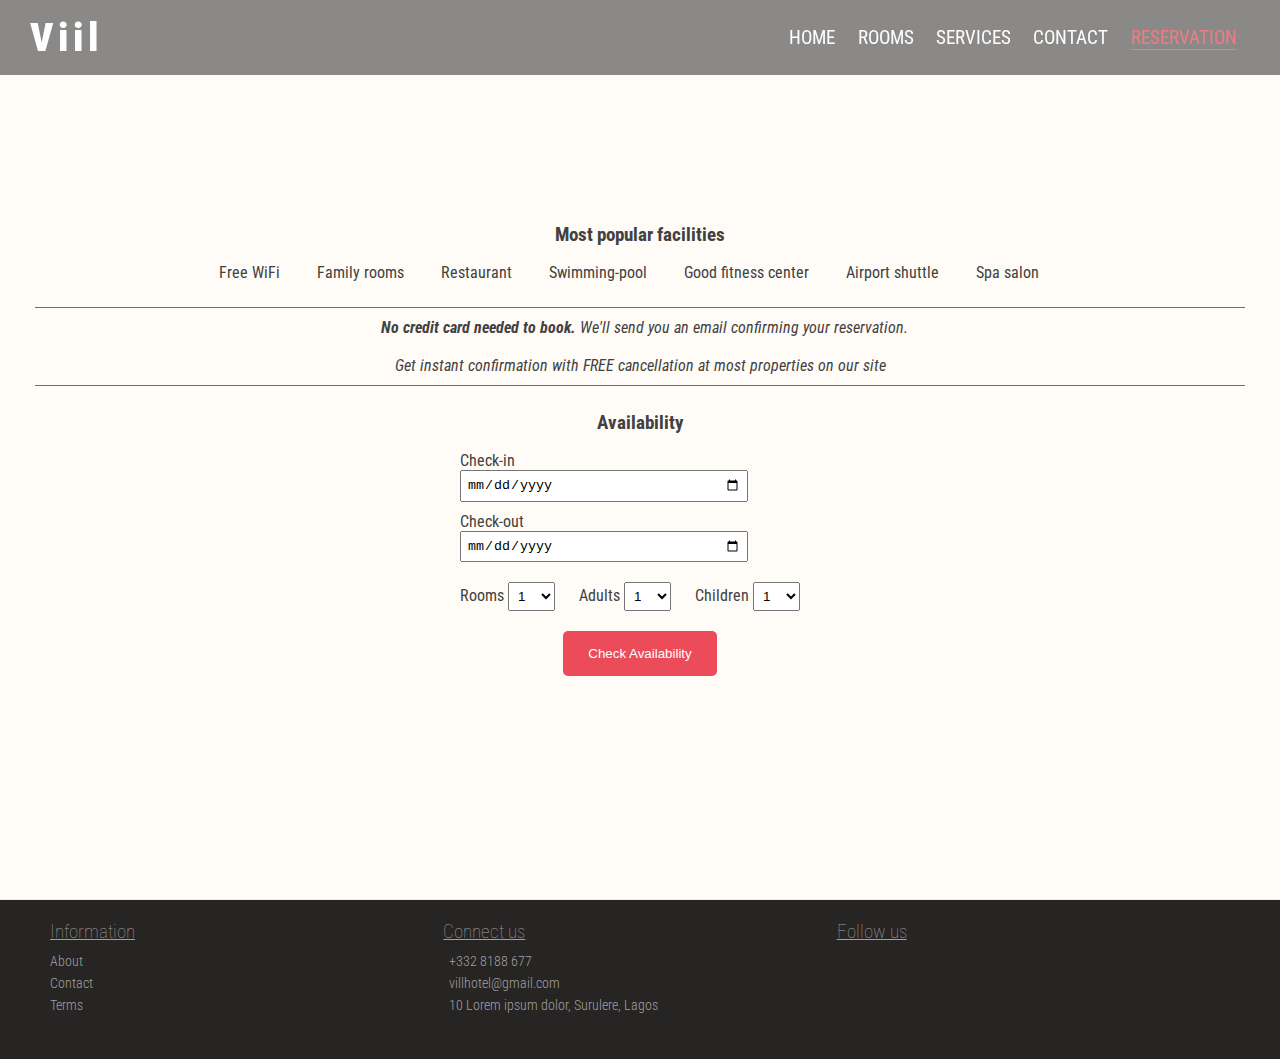
<file: reservation.html>
<!DOCTYPE html>
<html lang="en">
<head>
  <meta charset="UTF-8">
  <meta name="viewport" content="width=device-width, initial-scale=1.0">

  <!--font awesome-->
  <link rel="stylesheet" href="https://cdnjs.cloudflare.com/ajax/libs/font-awesome/5.15.2/css/all.min.css" integrity="sha512-HK5fgLBL+xu6dm/Ii3z4xhlSUyZgTT9tuc/hSrtw6uzJOvgRr2a9jyxxT1ely+B+xFAmJKVSTbpM/CuL7qxO8w==" crossorigin="anonymous" />

  <!--custom stylesheet-->
  <link rel="stylesheet" href="./css/main.css">
  <link rel="stylesheet" href="./css/reservation.css">
  <title>Vill | Reservation-page</title>
</head>

<body>
  <!--header-->
  <header class="header">
    <div>
      <h3 class="logo">Viil</h3>
    </div>
    <nav>
      <input type="checkbox" id="toggler" class="toggler">
      <label for="toggler" class="toggle-btn">
        <span><i class="fas fa-bars"></i></span>
      </label>
      <ul>
        <li><a href="./index.html">Home</a></li>
        <li><a href="./rooms.html">Rooms</a></li>
        <li><a href="./services.html">services</a></li>
        <li><a href="./index.html#contact">Contact</a></li>
        <li><a href="./reservation.html" class="current">Reservation</a></li>
      </ul>
    </nav>
  </header>

  <!--reservation-->
  <section id="reservation">
    <!-- <h2>Reservation</h2> -->
    <div class="facilities">
      <h3>Most popular facilities</h3>

      <ul>
        <li><i class="fas fa-wifi"></i>Free WiFi</li>
        <li><i class="fas fa-users"></i>Family rooms</li>
        <li><i class="fas fa-utensils"></i>Restaurant</li>
        <li><i class="fas fa-swimmer"></i>Swimming-pool</li>
        <li><i class="fas fa-dumbbell"></i>Good fitness center</li>
        <li><i class="fas fa-shuttle-van"></i>Airport shuttle</li>
        <li><i class="fas fa-spa"></i>Spa salon</li>
      </ul>
    </div>

    <div class="columns">
      <i class="far fa-credit-card"> &nbsp;&nbsp;<strong>No credit card needed to book.</strong>  We'll send you an email confirming your reservation. <br><br>
      Get instant confirmation with FREE cancellation at most properties on our site</i>
    </div>

    <div class="booking">
      <h3>Availability</h3>
      <form action="">
        <div class="check">
          <label for="check-in">Check-in </label>
          <input type="date" name="check-in" id="check-in">

          <label for="check-out">Check-out </label>
          <input type="date" name="check-out" id="check-out">
        </div>
        
        <div class="options">
          <label for="numOfRoom">Rooms</label>
          <select name="numOfRoom" id="numOfRoom">
            <option value="1">1</option>
            <option value="2">2</option>
            <option value="3">3</option>
            <option value="4">4</option>
            <option value="5">5</option>
            <option value="6">6</option>
            <option value="7">7</option>
            <option value="8">8</option>
            <option value="9">9</option>
            <option value="10">10</option>
          </select>

          <label for="adults">Adults</label>
          <select name="adults" id="adults">
            <option value="1">1</option>
            <option value="2">2</option>
            <option value="3">3</option>
            <option value="4">4</option>
            <option value="5">5</option>
            <option value="6">6</option>
            <option value="7">7</option>
            <option value="8">8</option>
            <option value="9">9</option>
            <option value="10">10</option>
          </select>

          <label for="children">Children</label>
          <select name="children" id="children">
            <option value="1">1</option>
            <option value="2">2</option>
            <option value="3">3</option>
            <option value="4">4</option>
            <option value="5">5</option>
            <option value="6">6</option>
            <option value="7">7</option>
            <option value="8">8</option>
            <option value="9">9</option>
            <option value="10">10</option>
          </select>
        </div>

        <input type="submit" value="Check Availability" onclick="clicked(event)" class="submit">

      </form>
    </div>
  </section>


  <!--footer-->
  <footer>
    <div class="container">
      <div class="info">
        <h3>Information</h3>
        <ul>
          <li>About</li>
          <li>Contact</li>
          <li>Terms</li>
        </ul>
      </div>
  
      <div class="connect">
        <h3>Connect us</h3>
        <ul>
          <li>
            <i class="fas fa-phone-alt"></i>
            &nbsp; +332 8188 677</li>
          <li>
            <i class="fas fa-envelope"></i>
            &nbsp; villhotel@gmail.com
          </li>
          <li>
            <i class="fas fa-map-marker-alt"></i>
            &nbsp; 10 Lorem ipsum dolor, Surulere, Lagos
          </li>
        </ul>
      </div>
  
      <div class="socials">
        <h3>Follow us</h3>
        <ul>
          <li>
            <a href="http://www.instagram.com" target="_blank">
              <i class="fab fa-instagram fa-2x"></i>
            </a>
          </li>

          <li>
            <a href="http://www.facebook.com" target="_blank">
              <i class="fab fa-facebook-f fa-2x"></i>
            </a>
          </li>

          <li>
            <a href="http://www.twitter.com" target="_blank">
              <i class="fab fa-twitter fa-2x"></i>
            </a>
          </li>
        </ul>
      </div>
    </div>
    
  </footer>
</body>

<script>
  function clicked(e)
  {
      if(!confirm('Rooms Available... Proceed?')) {
          e.preventDefault();
      }
  }
</script>
</html>
</file>
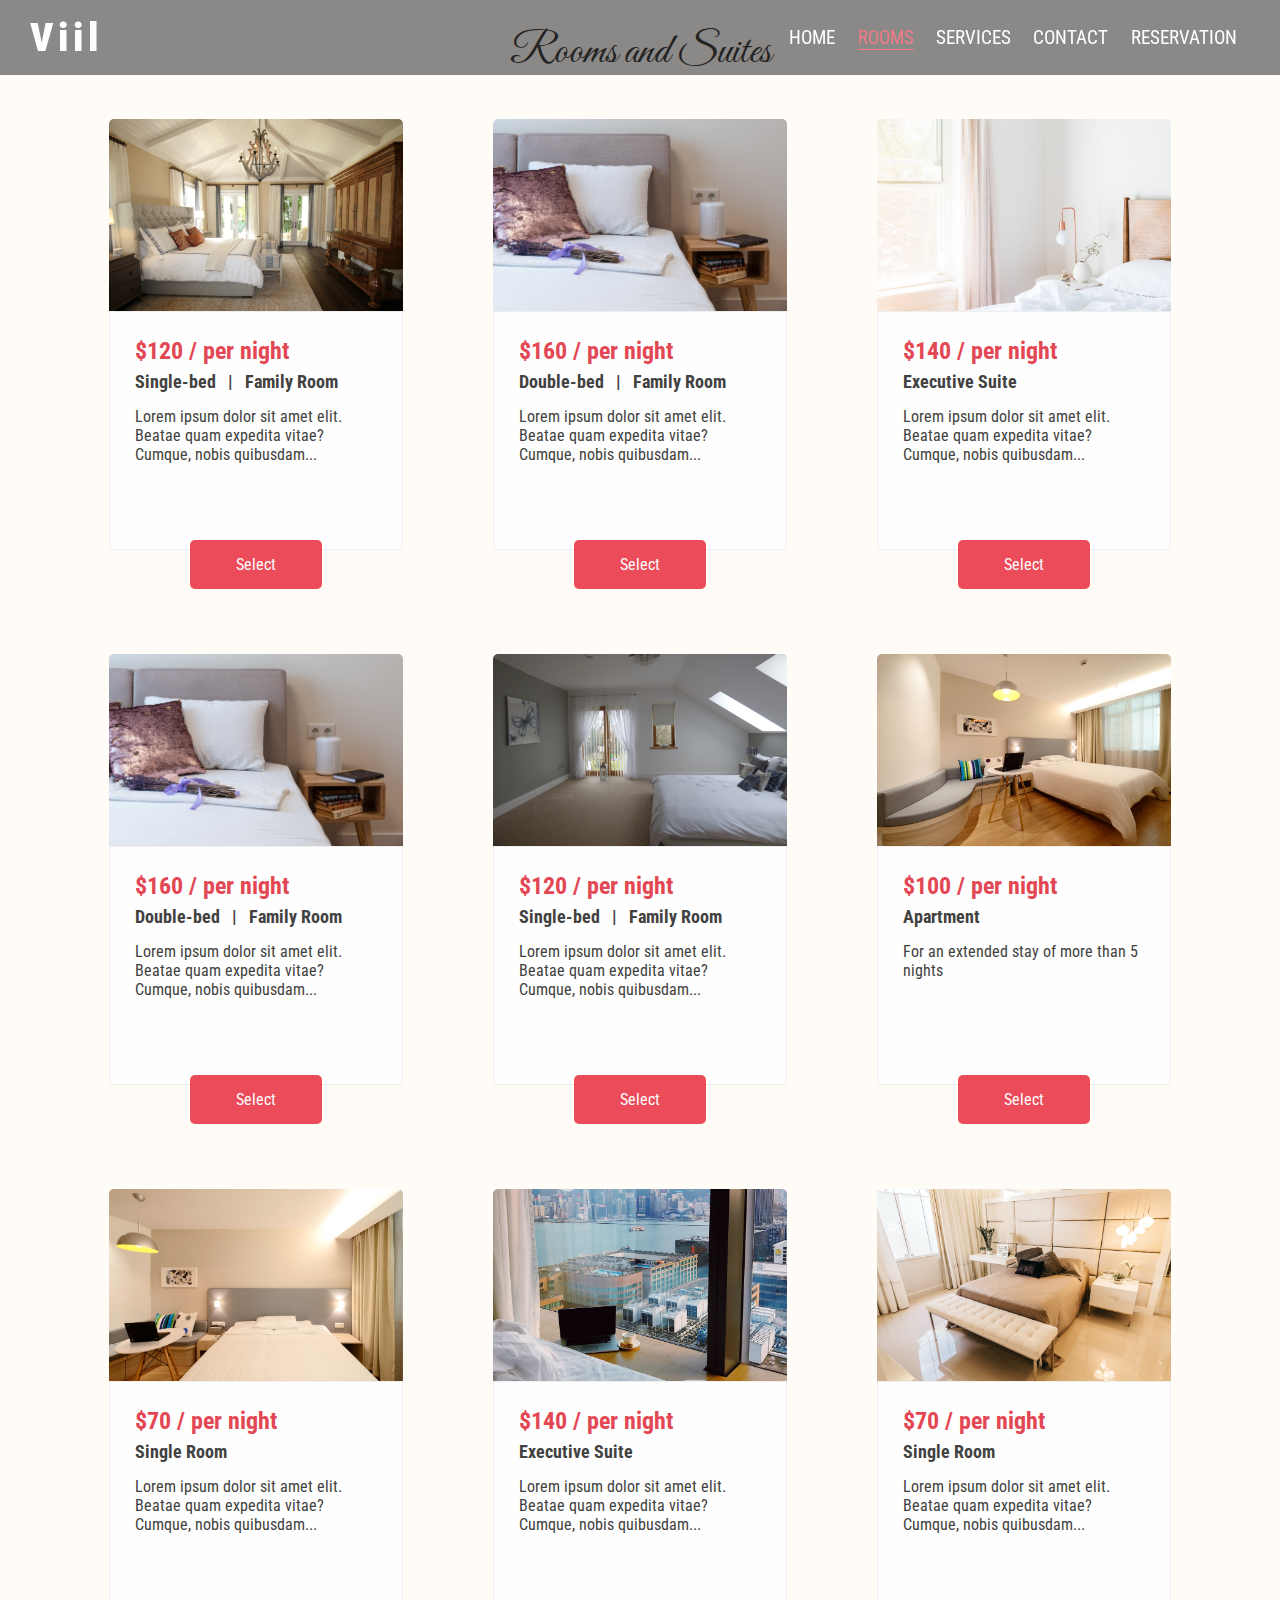
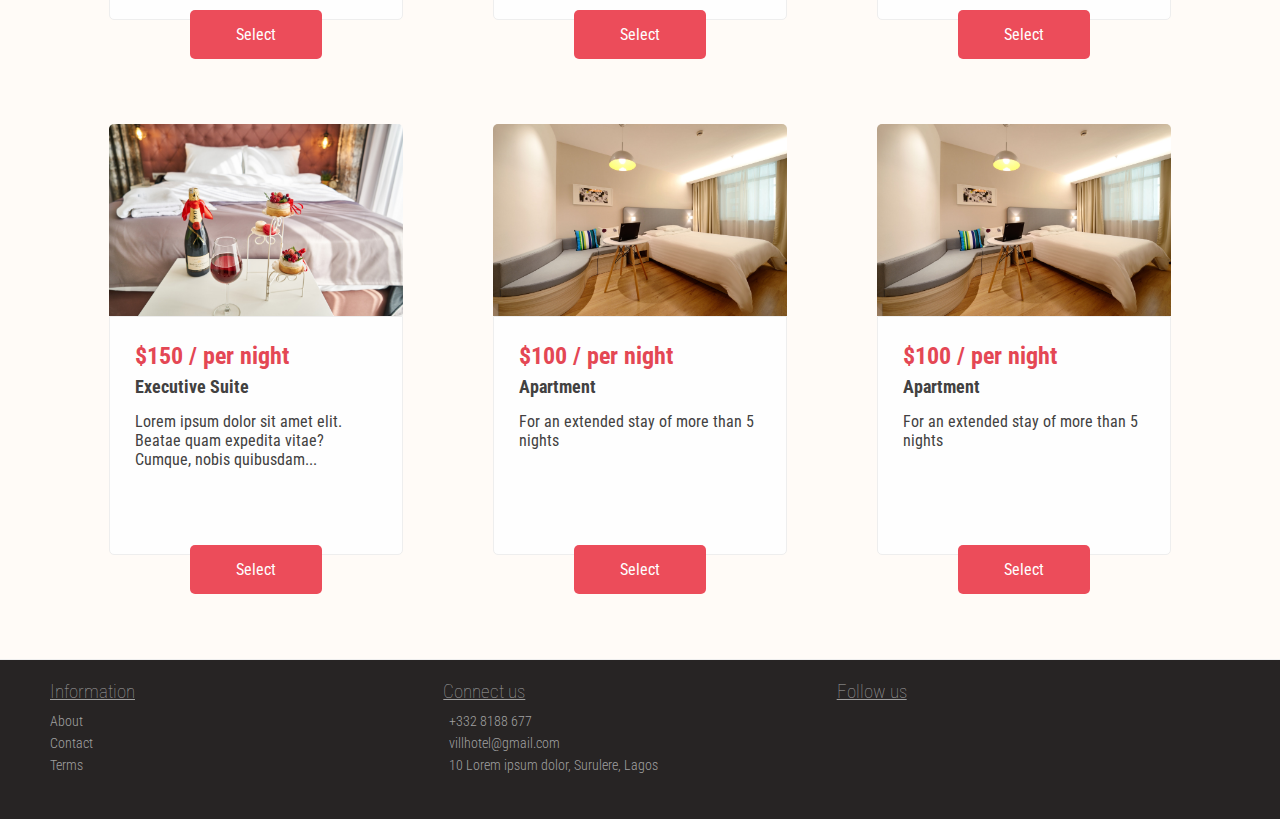
<file: rooms.html>
<!DOCTYPE html>
<html lang="en">
<head>
  <meta charset="UTF-8">
  <meta name="viewport" content="width=device-width, initial-scale=1.0">

  <!--font awesome-->
  <link rel="stylesheet" href="https://cdnjs.cloudflare.com/ajax/libs/font-awesome/5.15.2/css/all.min.css" integrity="sha512-HK5fgLBL+xu6dm/Ii3z4xhlSUyZgTT9tuc/hSrtw6uzJOvgRr2a9jyxxT1ely+B+xFAmJKVSTbpM/CuL7qxO8w==" crossorigin="anonymous" />

  <!--custom stylesheet-->
  <link rel="stylesheet" href="./css/main.css">
  <link rel="stylesheet" href="./css/rooms.css">
  <title>Vill | Rooms-page</title>
</head>

<body>
  <!--header-->
  <header class="header">
    <div>
      <h3 class="logo">Viil</h3>
    </div>
    <nav>
      <input type="checkbox" id="toggler" class="toggler">
      <label for="toggler" class="toggle-btn">
        <span><i class="fas fa-bars"></i></span>
      </label>
      <ul>
        <li><a href="./index.html">Home</a></li>
        <li><a href="./rooms.html" class="current">Rooms</a></li>
        <li><a href="./services.html">services</a></li>
        <li><a href="./index.html#contact">Contact</a></li>
        <li><a href="./reservation.html">Reservation</a></li>
      </ul>
    </nav>
  </header>

  <!--rooms-->
  <section id="rooms">
    <h2>Rooms and Suites</h2>

    <div class="wrapper">
      <div class="room-contents">
        <div class="room-img room1"></div>      
        <div class="room-card">
          <h3>$120 / per night</h3>
          <h4>Single-bed &nbsp;&nbsp;|&nbsp;&nbsp; Family Room</h4>
          <p>Lorem ipsum dolor sit amet elit. Beatae quam expedita vitae? Cumque, nobis quibusdam...</p>
  
          <ul class="utility">
            <li><i class="fas fa-mug-hot"></i></li>
            <li><i class="fas fa-wifi"></i></li>
            <li><i class="fas fa-spa"></i></li>
            <li><i class="fas fa-dumbbell"></i></li>
          </ul>
        </div>

        <a href="./reservation.html" class="room-btn">Select</a>
      </div>
  
      <div class="room-contents">
        <div class="room-img room2"></div>      
        <div class="room-card">
          <h3>$160 / per night</h3>
          <h4>Double-bed &nbsp;&nbsp;|&nbsp;&nbsp; Family Room</h4>
          <p>Lorem ipsum dolor sit amet elit. Beatae quam expedita vitae? Cumque, nobis quibusdam...</p>
  
          <ul class="utility">
            <li><i class="fas fa-mug-hot"></i></li>
            <li><i class="fas fa-wifi"></i></li>
            <li><i class="fas fa-spa"></i></li>
            <li><i class="fas fa-dumbbell"></i></li>
          </ul>
        </div>
        <a href="./reservation.html" class="room-btn">Select</a>
      </div>

      <div class="room-contents">
        <div class="room-img room3"></div>      
        <div class="room-card">
          <h3>$140 / per night</h3>
          <h4>Executive Suite</h4>
          <p>Lorem ipsum dolor sit amet elit. Beatae quam expedita vitae? Cumque, nobis quibusdam...</p>
  
          <ul class="utility">
            <li><i class="fas fa-mug-hot"></i></li>
            <li><i class="fas fa-wifi"></i></li>
            <li><i class="fas fa-spa"></i></li>
            <li><i class="fas fa-dumbbell"></i></li>
          </ul>
        </div>

        <a href="./reservation.html" class="room-btn">Select</a>
      </div>
  
      <div class="room-contents">
        <div class="room-img room4"></div>      
        <div class="room-card">
          <h3>$160 / per night</h3>
          <h4>Double-bed &nbsp;&nbsp;|&nbsp;&nbsp; Family Room</h4>
          <p>Lorem ipsum dolor sit amet elit. Beatae quam expedita vitae? Cumque, nobis quibusdam...</p>
  
          <ul class="utility">
            <li><i class="fas fa-mug-hot"></i></li>
            <li><i class="fas fa-wifi"></i></li>
            <li><i class="fas fa-spa"></i></li>
            <li><i class="fas fa-dumbbell"></i></li>
          </ul>
        </div>

        <a href="./reservation.html" class="room-btn">Select</a>
      </div>
  
      <div class="room-contents">
        <div class="room-img room5"></div>      
        <div class="room-card">
          <h3>$120 / per night</h3>
          <h4>Single-bed &nbsp;&nbsp;|&nbsp;&nbsp; Family Room</h4>
          <p>Lorem ipsum dolor sit amet elit. Beatae quam expedita vitae? Cumque, nobis quibusdam...</p>
  
          <ul class="utility">
            <li><i class="fas fa-mug-hot"></i></li>
            <li><i class="fas fa-wifi"></i></li>
            <li><i class="fas fa-spa"></i></li>
            <li><i class="fas fa-dumbbell"></i></li>
          </ul>
        </div>

        <a href="./reservation.html" class="room-btn">Select</a>
      </div>

      <div class="room-contents">
        <div class="room-img room6"></div>      
        <div class="room-card">
          <h3>$100 / per night</h3>
          <h4>Apartment</h4>
          <p>For an extended stay of more than 5 nights</p>
  
          <ul class="utility">
            <li><i class="fas fa-mug-hot"></i></li>
            <li><i class="fas fa-wifi"></i></li>
            <li><i class="fas fa-spa"></i></li>
            <li><i class="fas fa-dumbbell"></i></li>
          </ul>
        </div>

        <a href="./reservation.html" class="room-btn">Select</a>
      </div>
  
      <div class="room-contents">
        <div class="room-img room7"></div>      
        <div class="room-card">
          <h3>$70 / per night</h3>
          <h4>Single Room</h4>
          <p>Lorem ipsum dolor sit amet elit. Beatae quam expedita vitae? Cumque, nobis quibusdam...</p>
  
          <ul class="utility">
            <li><i class="fas fa-mug-hot"></i></li>
            <li><i class="fas fa-wifi"></i></li>
            <li><i class="fas fa-spa"></i></li>
            <li><i class="fas fa-dumbbell"></i></li>
          </ul>
        </div>

        <a href="./reservation.html" class="room-btn">Select</a>
      </div>
  
      <div class="room-contents">
        <div class="room-img room8"></div>      
        <div class="room-card">
          <h3>$140 / per night</h3>
          <h4>Executive Suite</h4>
          <p>Lorem ipsum dolor sit amet elit. Beatae quam expedita vitae? Cumque, nobis quibusdam...</p>
  
          <ul class="utility">
            <li><i class="fas fa-mug-hot"></i></li>
            <li><i class="fas fa-wifi"></i></li>
            <li><i class="fas fa-spa"></i></li>
            <li><i class="fas fa-dumbbell"></i></li>
          </ul>
        </div>

        <a href="./reservation.html" class="room-btn">Select</a>
      </div>
  
      <div class="room-contents">
        <div class="room-img room9"></div>      
        <div class="room-card">
          <h3>$70 / per night</h3>
          <h4>Single Room</h4>
          <p>Lorem ipsum dolor sit amet elit. Beatae quam expedita vitae? Cumque, nobis quibusdam...</p>
  
          <ul class="utility">
            <li><i class="fas fa-mug-hot"></i></li>
            <li><i class="fas fa-wifi"></i></li>
            <li><i class="fas fa-spa"></i></li>
            <li><i class="fas fa-dumbbell"></i></li>
          </ul>
        </div>

        <a href="./reservation.html" class="room-btn">Select</a>
      </div>
  
      <div class="room-contents">
        <div class="room-img room10"></div>      
        <div class="room-card">
          <h3>$150 / per night</h3>
          <h4>Executive Suite</h4>
          <p>Lorem ipsum dolor sit amet elit. Beatae quam expedita vitae? Cumque, nobis quibusdam...</p>
  
          <ul class="utility">
            <li><i class="fas fa-mug-hot"></i></li>
            <li><i class="fas fa-wifi"></i></li>
            <li><i class="fas fa-spa"></i></li>
            <li><i class="fas fa-dumbbell"></i></li>
          </ul>
        </div>

        <a href="./reservation.html" class="room-btn">Select</a>
      </div>
  
      <div class="room-contents">
        <div class="room-img room11"></div>      
        <div class="room-card">
          <h3>$100 / per night</h3>
          <h4>Apartment</h4>
          <p>For an extended stay of more than 5 nights</p>
  
          <ul class="utility">
            <li><i class="fas fa-mug-hot"></i></li>
            <li><i class="fas fa-wifi"></i></li>
            <li><i class="fas fa-spa"></i></li>
            <li><i class="fas fa-dumbbell"></i></li>
          </ul>
        </div>

        <a href="./reservation.html" class="room-btn">Select</a>
      </div>
  
      <div class="room-contents">
        <div class="room-img room12"></div>      
        <div class="room-card">
          <h3>$100 / per night</h3>
          <h4>Apartment</h4>
          <p>For an extended stay of more than 5 nights</p>
  
          <ul class="utility">
            <li><i class="fas fa-mug-hot"></i></li>
            <li><i class="fas fa-wifi"></i></li>
            <li><i class="fas fa-spa"></i></li>
            <li><i class="fas fa-dumbbell"></i></li>
          </ul>
        </div>

        <a href="./reservation.html" class="room-btn">Select</a>
      </div>
    </div>
    
  </section>


  <!--footer-->
  <footer>
    <div class="container">
      <div class="info">
        <h3>Information</h3>
        <ul>
          <li>About</li>
          <li>Contact</li>
          <li>Terms</li>
        </ul>
      </div>
  
      <div class="connect">
        <h3>Connect us</h3>
        <ul>
          <li>
            <i class="fas fa-phone-alt"></i>
            &nbsp; +332 8188 677</li>
          <li>
            <i class="fas fa-envelope"></i>
            &nbsp; villhotel@gmail.com
          </li>
          <li>
            <i class="fas fa-map-marker-alt"></i>
            &nbsp; 10 Lorem ipsum dolor, Surulere, Lagos
          </li>
        </ul>
      </div>
  
      <div class="socials">
        <h3>Follow us</h3>
        <ul>
          <li>
            <a href="http://www.instagram.com" target="_blank">
              <i class="fab fa-instagram fa-2x"></i>
            </a>
          </li>

          <li>
            <a href="http://www.facebook.com" target="_blank">
              <i class="fab fa-facebook-f fa-2x"></i>
            </a>
          </li>

          <li>
            <a href="http://www.twitter.com" target="_blank">
              <i class="fab fa-twitter fa-2x"></i>
            </a>
          </li>
        </ul>
      </div>
    </div>
    
  </footer>
</body>
</html>
</file>
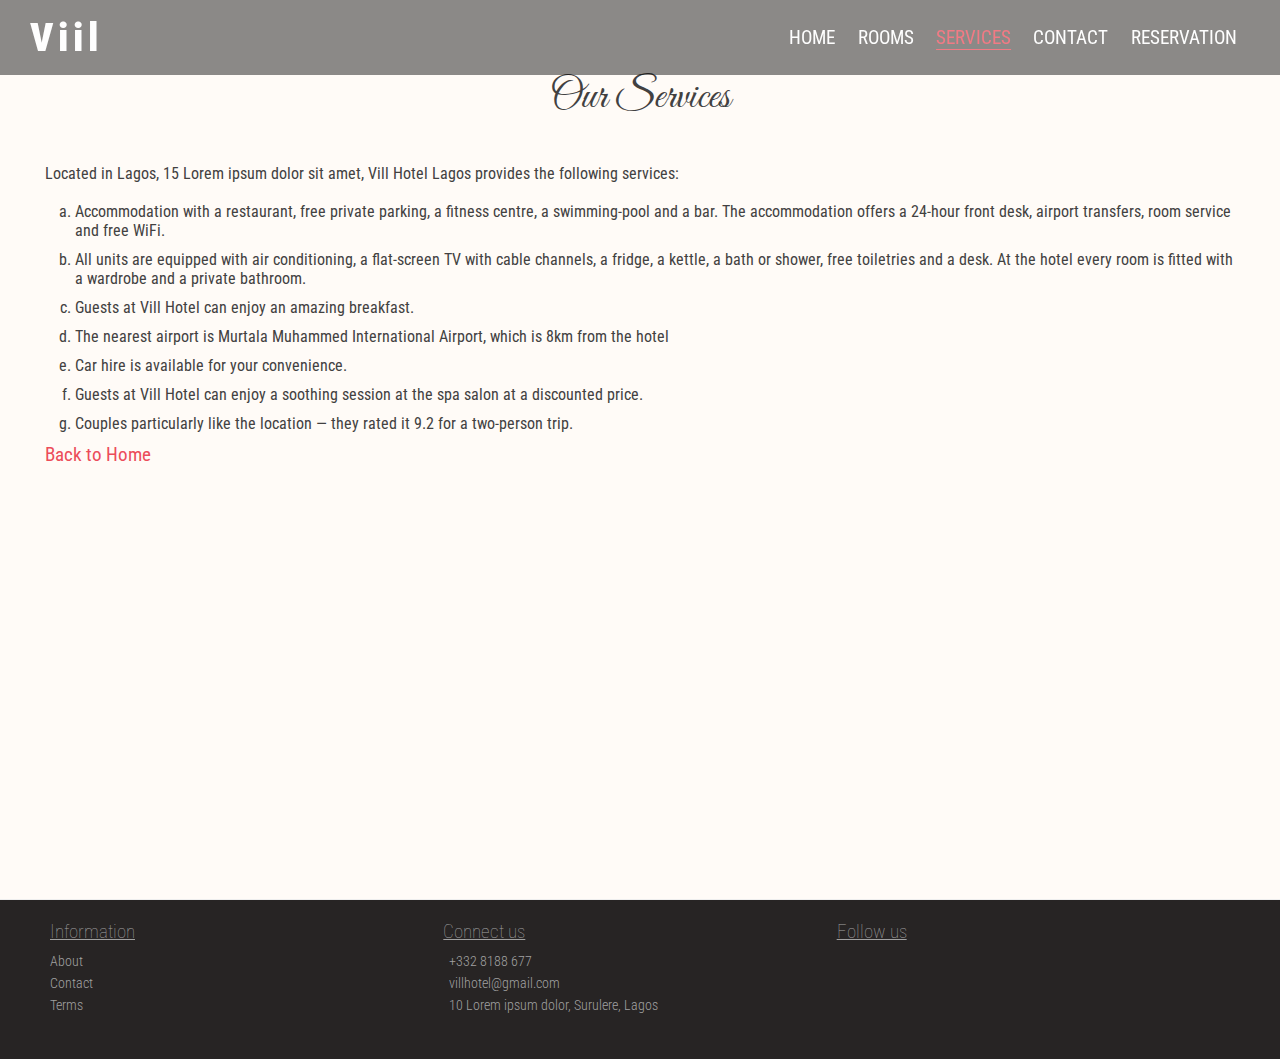
<file: services.html>
<!DOCTYPE html>
<html lang="en">
<head>
  <meta charset="UTF-8">
  <meta name="viewport" content="width=device-width, initial-scale=1.0">

  <!--font awesome-->
  <link rel="stylesheet" href="https://cdnjs.cloudflare.com/ajax/libs/font-awesome/5.15.2/css/all.min.css" integrity="sha512-HK5fgLBL+xu6dm/Ii3z4xhlSUyZgTT9tuc/hSrtw6uzJOvgRr2a9jyxxT1ely+B+xFAmJKVSTbpM/CuL7qxO8w==" crossorigin="anonymous" />

  <!--custom stylesheet-->
  <link rel="stylesheet" href="./css/main.css">
  <link rel="stylesheet" href="./css/services.css">
  <title>Vill | Services-page</title>
</head>

<body>
  <!--header-->
  <header class="header">
    <div>
      <h3 class="logo">Viil</h3>
    </div>
    <nav>
      <input type="checkbox" id="toggler" class="toggler">
      <label for="toggler" class="toggle-btn">
        <span><i class="fas fa-bars"></i></span>
      </label>
      <ul>
        <li><a href="./index.html">Home</a></li>
        <li><a href="./rooms.html">Rooms</a></li>
        <li><a href="./services.html" class="current">services</a></li>
        <li><a href="./index.html#contact">Contact</a></li>
        <li><a href="./index.html#reservation">Reservation</a></li>
      </ul>
    </nav>
  </header>

  <!--services-->
  <section id="services">
    <h2>Our Services</h2>
    <div class="offers">
      <p>Located in Lagos, 15 Lorem ipsum dolor sit amet, Vill Hotel Lagos provides the following services: 
        <br><br>
        <ul>
          <li>Accommodation with a restaurant, free private parking, a fitness centre, a swimming-pool and a bar. The accommodation offers a 24-hour front desk, airport transfers, room service and free WiFi.</li>

          <li>All units are equipped with air conditioning, a flat-screen TV with cable channels, a fridge, a kettle, a bath or shower, free toiletries and a desk. At the hotel every room is fitted with a wardrobe and a private bathroom.</li>

          <li>Guests at Vill Hotel can enjoy an amazing breakfast.</li>

          <li>The nearest airport is Murtala Muhammed International Airport, which is 8km from the hotel</li>

          <li>Car hire is available for your convenience.</li>

          <li>Guests at Vill Hotel can enjoy a soothing session at the spa salon at a discounted price.</li>

          <li>Couples particularly like the location — they rated it 9.2 for a two-person trip.</li>
        </ul>

      </p>

      <a href="./index.html" class="service-btn">Back to Home</a>

    </div>
  </section>


  <!--footer-->
  <footer>
    <div class="container">
      <div class="info">
        <h3>Information</h3>
        <ul>
          <li>About</li>
          <li>Contact</li>
          <li>Terms</li>
        </ul>
      </div>
  
      <div class="connect">
        <h3>Connect us</h3>
        <ul>
          <li>
            <i class="fas fa-phone-alt"></i>
            &nbsp; +332 8188 677</li>
          <li>
            <i class="fas fa-envelope"></i>
            &nbsp; villhotel@gmail.com
          </li>
          <li>
            <i class="fas fa-map-marker-alt"></i>
            &nbsp; 10 Lorem ipsum dolor, Surulere, Lagos
          </li>
        </ul>
      </div>
  
      <div class="socials">
        <h3>Follow us</h3>
        <ul>
          <li>
            <a href="http://www.instagram.com" target="_blank">
              <i class="fab fa-instagram fa-2x"></i>
            </a>
          </li>

          <li>
            <a href="http://www.facebook.com" target="_blank">
              <i class="fab fa-facebook-f fa-2x"></i>
            </a>
          </li>

          <li>
            <a href="http://www.twitter.com" target="_blank">
              <i class="fab fa-twitter fa-2x"></i>
            </a>
          </li>
        </ul>
      </div>
    </div>
    
  </footer>
</body>
</html>
</file>
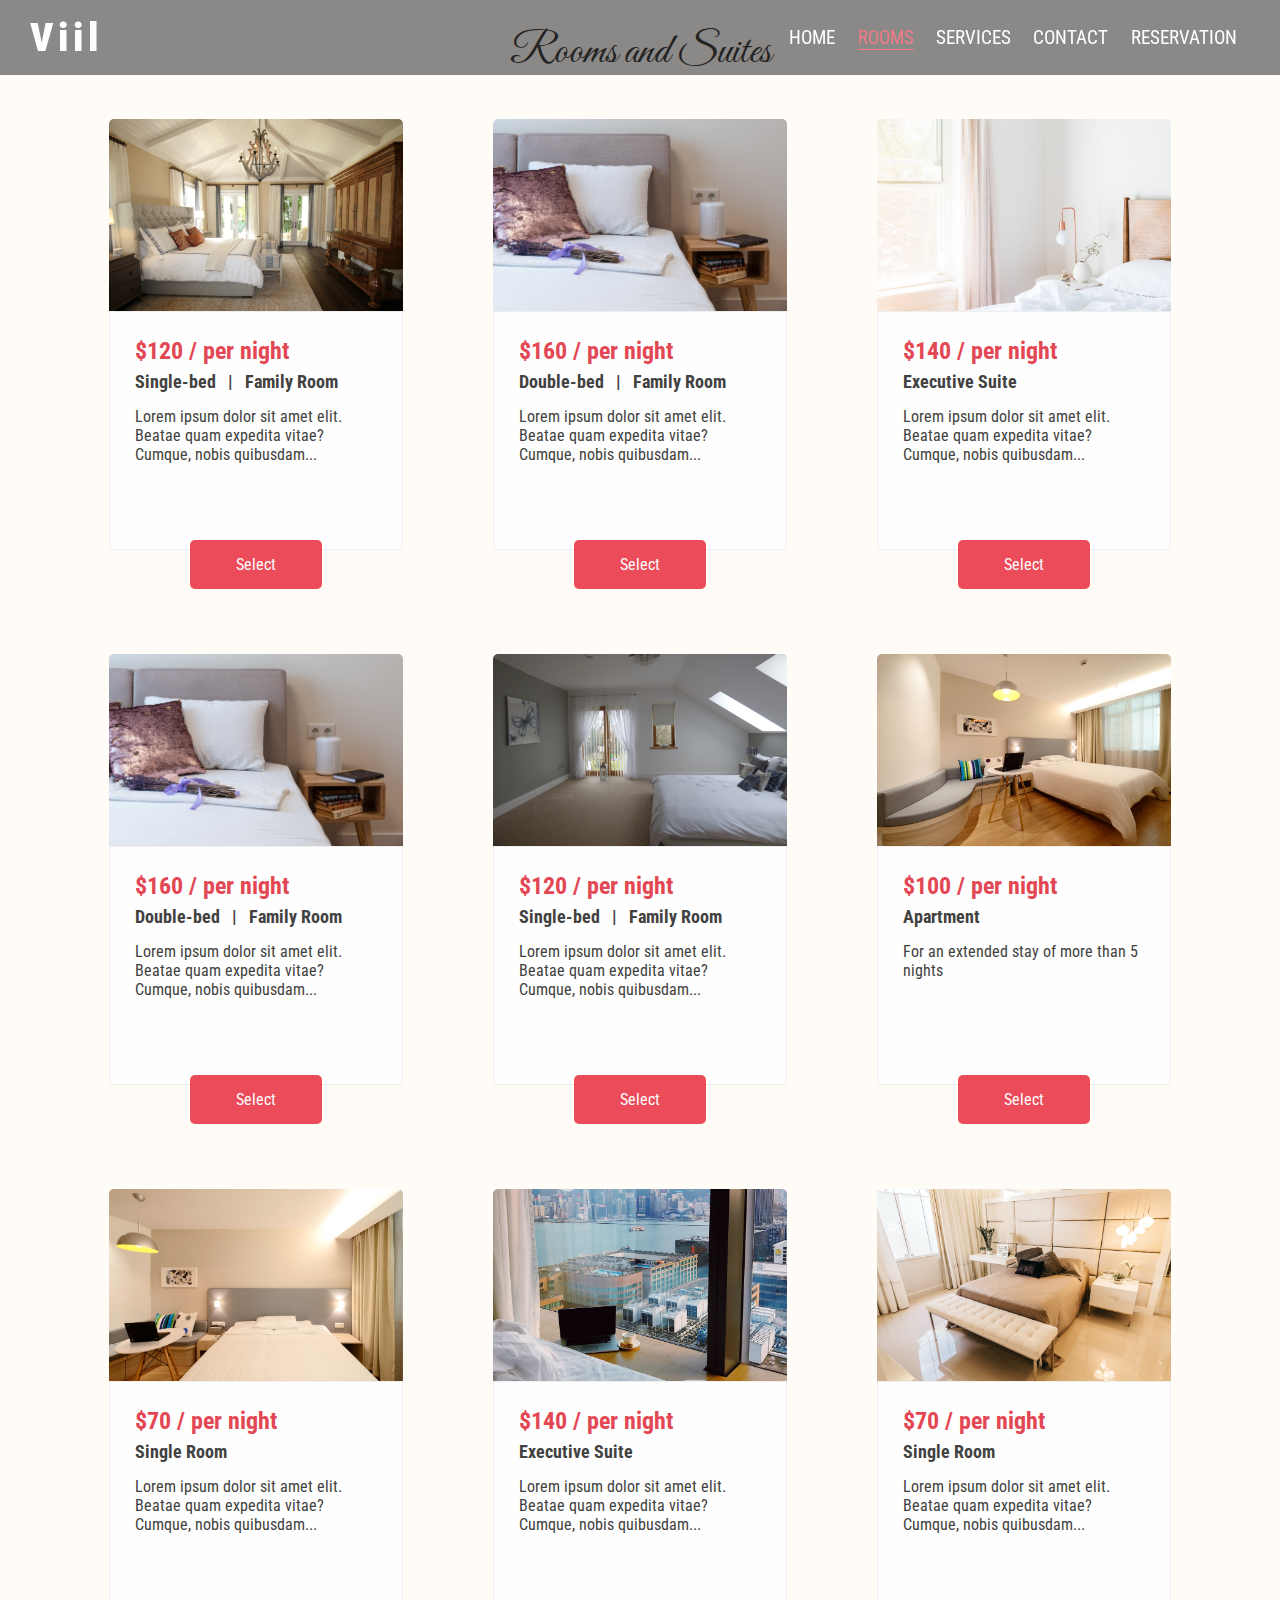
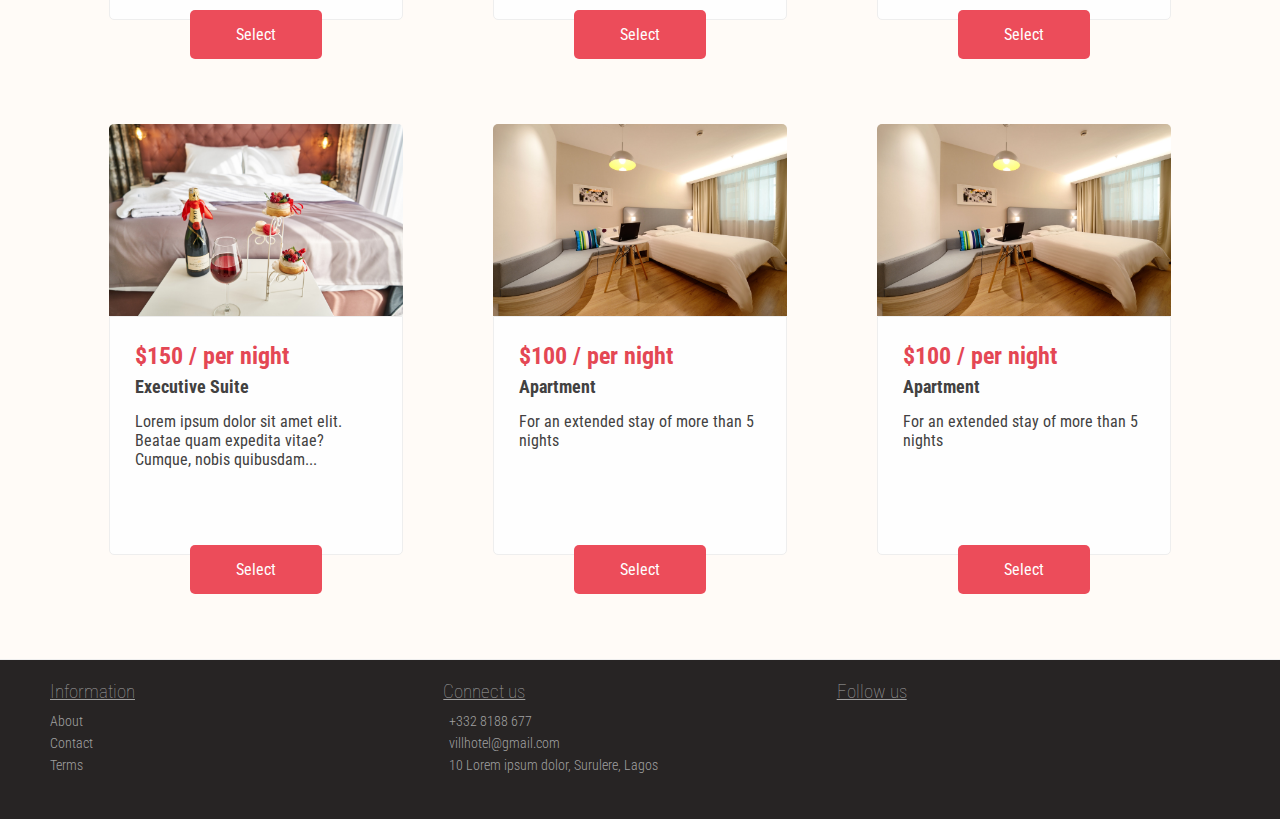
<file: hotel website/rooms.html>
<!DOCTYPE html>
<html lang="en">
<head>
  <meta charset="UTF-8">
  <meta name="viewport" content="width=device-width, initial-scale=1.0">

  <!--font awesome-->
  <link rel="stylesheet" href="https://cdnjs.cloudflare.com/ajax/libs/font-awesome/5.15.2/css/all.min.css" integrity="sha512-HK5fgLBL+xu6dm/Ii3z4xhlSUyZgTT9tuc/hSrtw6uzJOvgRr2a9jyxxT1ely+B+xFAmJKVSTbpM/CuL7qxO8w==" crossorigin="anonymous" />

  <!--custom stylesheet-->
  <link rel="stylesheet" href="./css/main.css">
  <link rel="stylesheet" href="./css/rooms.css">
  <title>Vill | Rooms-page</title>
</head>

<body>
  <!--header-->
  <header class="header">
    <div>
      <h3 class="logo">Viil</h3>
    </div>
    <nav>
      <input type="checkbox" id="toggler" class="toggler">
      <label for="toggler" class="toggle-btn">
        <span><i class="fas fa-bars"></i></span>
      </label>
      <ul>
        <li><a href="./index.html">Home</a></li>
        <li><a href="./rooms.html" class="current">Rooms</a></li>
        <li><a href="./index.html#services">services</a></li>
        <li><a href="./index.html#contact">Contact</a></li>
        <li><a href="./index.html#reservation">Reservation</a></li>
      </ul>
    </nav>
  </header>

  <!--rooms-->
  <section id="rooms">
    <h2>Rooms and Suites</h2>

    <div class="wrapper">
      <div class="room-contents">
        <div class="room-img room1"></div>      
        <div class="room-card">
          <h3>$120 / per night</h3>
          <h4>Single-bed &nbsp;&nbsp;|&nbsp;&nbsp; Family Room</h4>
          <p>Lorem ipsum dolor sit amet elit. Beatae quam expedita vitae? Cumque, nobis quibusdam...</p>
  
          <ul class="utility">
            <li><i class="fas fa-mug-hot"></i></li>
            <li><i class="fas fa-wifi"></i></li>
            <li><i class="fas fa-spa"></i></li>
            <li><i class="fas fa-dumbbell"></i></li>
          </ul>
        </div>

        <a href="#" class="room-btn">Select</a>
      </div>
  
      <div class="room-contents">
        <div class="room-img room2"></div>      
        <div class="room-card">
          <h3>$160 / per night</h3>
          <h4>Double-bed &nbsp;&nbsp;|&nbsp;&nbsp; Family Room</h4>
          <p>Lorem ipsum dolor sit amet elit. Beatae quam expedita vitae? Cumque, nobis quibusdam...</p>
  
          <ul class="utility">
            <li><i class="fas fa-mug-hot"></i></li>
            <li><i class="fas fa-wifi"></i></li>
            <li><i class="fas fa-spa"></i></li>
            <li><i class="fas fa-dumbbell"></i></li>
          </ul>
        </div>
        <a href="#" class="room-btn">Select</a>
      </div>

      <div class="room-contents">
        <div class="room-img room3"></div>      
        <div class="room-card">
          <h3>$140 / per night</h3>
          <h4>Executive Suite</h4>
          <p>Lorem ipsum dolor sit amet elit. Beatae quam expedita vitae? Cumque, nobis quibusdam...</p>
  
          <ul class="utility">
            <li><i class="fas fa-mug-hot"></i></li>
            <li><i class="fas fa-wifi"></i></li>
            <li><i class="fas fa-spa"></i></li>
            <li><i class="fas fa-dumbbell"></i></li>
          </ul>
        </div>

        <a href="#" class="room-btn">Select</a>
      </div>
  
      <div class="room-contents">
        <div class="room-img room4"></div>      
        <div class="room-card">
          <h3>$160 / per night</h3>
          <h4>Double-bed &nbsp;&nbsp;|&nbsp;&nbsp; Family Room</h4>
          <p>Lorem ipsum dolor sit amet elit. Beatae quam expedita vitae? Cumque, nobis quibusdam...</p>
  
          <ul class="utility">
            <li><i class="fas fa-mug-hot"></i></li>
            <li><i class="fas fa-wifi"></i></li>
            <li><i class="fas fa-spa"></i></li>
            <li><i class="fas fa-dumbbell"></i></li>
          </ul>
        </div>

        <a href="#" class="room-btn">Select</a>
      </div>
  
      <div class="room-contents">
        <div class="room-img room5"></div>      
        <div class="room-card">
          <h3>$120 / per night</h3>
          <h4>Single-bed &nbsp;&nbsp;|&nbsp;&nbsp; Family Room</h4>
          <p>Lorem ipsum dolor sit amet elit. Beatae quam expedita vitae? Cumque, nobis quibusdam...</p>
  
          <ul class="utility">
            <li><i class="fas fa-mug-hot"></i></li>
            <li><i class="fas fa-wifi"></i></li>
            <li><i class="fas fa-spa"></i></li>
            <li><i class="fas fa-dumbbell"></i></li>
          </ul>
        </div>

        <a href="#" class="room-btn">Select</a>
      </div>

      <div class="room-contents">
        <div class="room-img room6"></div>      
        <div class="room-card">
          <h3>$100 / per night</h3>
          <h4>Apartment</h4>
          <p>For an extended stay of more than 5 nights</p>
  
          <ul class="utility">
            <li><i class="fas fa-mug-hot"></i></li>
            <li><i class="fas fa-wifi"></i></li>
            <li><i class="fas fa-spa"></i></li>
            <li><i class="fas fa-dumbbell"></i></li>
          </ul>
        </div>

        <a href="#" class="room-btn">Select</a>
      </div>
  
      <div class="room-contents">
        <div class="room-img room7"></div>      
        <div class="room-card">
          <h3>$70 / per night</h3>
          <h4>Single Room</h4>
          <p>Lorem ipsum dolor sit amet elit. Beatae quam expedita vitae? Cumque, nobis quibusdam...</p>
  
          <ul class="utility">
            <li><i class="fas fa-mug-hot"></i></li>
            <li><i class="fas fa-wifi"></i></li>
            <li><i class="fas fa-spa"></i></li>
            <li><i class="fas fa-dumbbell"></i></li>
          </ul>
        </div>

        <a href="#" class="room-btn">Select</a>
      </div>
  
      <div class="room-contents">
        <div class="room-img room8"></div>      
        <div class="room-card">
          <h3>$140 / per night</h3>
          <h4>Executive Suite</h4>
          <p>Lorem ipsum dolor sit amet elit. Beatae quam expedita vitae? Cumque, nobis quibusdam...</p>
  
          <ul class="utility">
            <li><i class="fas fa-mug-hot"></i></li>
            <li><i class="fas fa-wifi"></i></li>
            <li><i class="fas fa-spa"></i></li>
            <li><i class="fas fa-dumbbell"></i></li>
          </ul>
        </div>

        <a href="#" class="room-btn">Select</a>
      </div>
  
      <div class="room-contents">
        <div class="room-img room9"></div>      
        <div class="room-card">
          <h3>$70 / per night</h3>
          <h4>Single Room</h4>
          <p>Lorem ipsum dolor sit amet elit. Beatae quam expedita vitae? Cumque, nobis quibusdam...</p>
  
          <ul class="utility">
            <li><i class="fas fa-mug-hot"></i></li>
            <li><i class="fas fa-wifi"></i></li>
            <li><i class="fas fa-spa"></i></li>
            <li><i class="fas fa-dumbbell"></i></li>
          </ul>
        </div>

        <a href="#" class="room-btn">Select</a>
      </div>
  
      <div class="room-contents">
        <div class="room-img room10"></div>      
        <div class="room-card">
          <h3>$150 / per night</h3>
          <h4>Executive Suite</h4>
          <p>Lorem ipsum dolor sit amet elit. Beatae quam expedita vitae? Cumque, nobis quibusdam...</p>
  
          <ul class="utility">
            <li><i class="fas fa-mug-hot"></i></li>
            <li><i class="fas fa-wifi"></i></li>
            <li><i class="fas fa-spa"></i></li>
            <li><i class="fas fa-dumbbell"></i></li>
          </ul>
        </div>

        <a href="#" class="room-btn">Select</a>
      </div>
  
      <div class="room-contents">
        <div class="room-img room11"></div>      
        <div class="room-card">
          <h3>$100 / per night</h3>
          <h4>Apartment</h4>
          <p>For an extended stay of more than 5 nights</p>
  
          <ul class="utility">
            <li><i class="fas fa-mug-hot"></i></li>
            <li><i class="fas fa-wifi"></i></li>
            <li><i class="fas fa-spa"></i></li>
            <li><i class="fas fa-dumbbell"></i></li>
          </ul>
        </div>

        <a href="#" class="room-btn">Select</a>
      </div>
  
      <div class="room-contents">
        <div class="room-img room12"></div>      
        <div class="room-card">
          <h3>$100 / per night</h3>
          <h4>Apartment</h4>
          <p>For an extended stay of more than 5 nights</p>
  
          <ul class="utility">
            <li><i class="fas fa-mug-hot"></i></li>
            <li><i class="fas fa-wifi"></i></li>
            <li><i class="fas fa-spa"></i></li>
            <li><i class="fas fa-dumbbell"></i></li>
          </ul>
        </div>

        <a href="#" class="room-btn">Select</a>
      </div>
    </div>
    
  </section>


  <!--footer-->
  <footer>
    <div class="container">
      <div class="info">
        <h3>Information</h3>
        <ul>
          <li>About</li>
          <li>Contact</li>
          <li>Terms</li>
        </ul>
      </div>
  
      <div class="connect">
        <h3>Connect us</h3>
        <ul>
          <li>
            <i class="fas fa-phone-alt"></i>
            &nbsp; +332 8188 677</li>
          <li>
            <i class="fas fa-envelope"></i>
            &nbsp; villhotel@gmail.com
          </li>
          <li>
            <i class="fas fa-map-marker-alt"></i>
            &nbsp; 10 Lorem ipsum dolor, Surulere, Lagos
          </li>
        </ul>
      </div>
  
      <div class="socials">
        <h3>Follow us</h3>
        <ul>
          <li>
            <a href="http://www.instagram.com" target="_blank">
              <i class="fab fa-instagram fa-2x"></i>
            </a>
          </li>

          <li>
            <a href="http://www.facebook.com" target="_blank">
              <i class="fab fa-facebook-f fa-2x"></i>
            </a>
          </li>

          <li>
            <a href="http://www.twitter.com" target="_blank">
              <i class="fab fa-twitter fa-2x"></i>
            </a>
          </li>
        </ul>
      </div>
    </div>
    
  </footer>
</body>
</html>
</file>
<file: css/main.css>
@import url('https://fonts.googleapis.com/css2?family=Great+Vibes&family=Roboto+Condensed&display=swap');

* {
  margin: 0;
  padding: 0;
  box-sizing: border-box;
  text-decoration: none;
  list-style-type: none;
}

:root {
  --rbc: 'Roboto Condensed', sans-serif;
  --grtv: 'Great Vibes', cursive;
  --btn-color: #ec4c5a;
  --btn-hover: #ee3040;
}

body {
  font-family: var(--rbc);
  min-height: 100vh;
  color: #424141;
}

/*--header--*/
header {
  width: 100%;
  height: 75px;
  background-color: rgba(0,0,0,.5);
  position: fixed;
}

header div h3{
  color: #fefefe;
  font-family: var(--rbc);
  font-size: 2.5rem;
  font-weight: 900;
  letter-spacing: 5px;
  line-height: 75px;
  padding-left: 30px;
}

#toggler {
  display: none;
}

#toggler:checked ~ ul {
  left: 0;
}

header nav .toggle-btn {
  position: absolute;
  top: 0;
  right: 0;
  line-height: 75px;
  font-size: 1.456rem;
  margin-right: 20px;
  color: #fefefe;
  cursor: pointer;
}

header nav ul{
  background-color: rgba(0,0,0,0.95);
  width: 95%;
  height: 100vh;
  display: flex;
  flex-direction: column;
  justify-content: flex-start;
  position: absolute;
  left: -100%;
  top: 75px;
  padding-top: 4rem;
  line-height: 55px;
  font-family: var(--rbc);
  transition: all .4s ease;
}

header nav ul li {
  border-bottom: 1px solid #eeeeee;
}

header nav ul li a {
  display: block;
  padding-left: 3rem;
  font-size: 1.2rem;
  color: #fefefe;
  text-transform: uppercase;
}

header nav ul li a:hover, header nav ul li a.current {
  color: #f17a84;
}

section {
  min-height: 100vh;
  width: 100%;
}

/*--showcase--*/
section#showcase {
  background: url(../images/showcase.jpg) no-repeat center center/cover;
}

#showcase .showcase-overlay {
  width: 100%;
  height: 100vh;
  background: rgba(0,0,0,.456);
  display: flex;
  flex-direction: column;
  justify-content: center;
  align-items: center;
  text-align: center;
  color: #fefefe;
}

#showcase .showcase-overlay h2 {
  margin-bottom: 8px;
  font-size: 30px;
}

#showcase .showcase-overlay .btn {
  display: inline-block;
  margin-top: 20px;
  padding: 15px 35px;
  font-size: 1.5rem;
  background: rgba(0,0,0,0.8);
  color: #fefefe;
  border: 1px solid #eeeeee;
  border-radius: 0 15px 15px 15px;
}

#showcase .showcase-overlay .btn:hover {
  background: rgba(175, 60, 60, 0.8);
}

/*--About--*/
section#about {
  display: flex;
  flex-direction: column;
  justify-content: center;
  align-items: center;
  background-color: rgb(255, 251, 247);
  border-bottom: 1px solid #eeeeee;
}

#about h2 {
  font-family: var(--grtv);
  font-size: 2.7rem;
  font-weight: 550;
  margin-bottom: 45px;
}

#about .about-img {
  display: none;
}

#about .about-text {
  text-align: center;
  padding: 0 35px;
}

#about .about-text h3 {
  margin-bottom: 8px;
  font-size: 18px;
}

#about .about-text .about-btn {
  display: inline-block;
  margin-top: 20px;
  padding: 15px 30px;
  background: var(--btn-color);
  color: #fefefe;
}

#about .about-text .about-btn:hover {
  background: var(--btn-hover);
}

/*--rooms--*/
section#rooms {
  display: flex;
  flex-direction: column;
  justify-content: center;
  align-items: center;
  background-color: rgb(255, 251, 247);
  border-bottom: 1px solid #eeeeee;
}

#rooms h2 {
  font-family: var(--grtv);
  font-size: 2.7rem;
  font-weight: 550;
  margin: 25px 0 32px;
}

#rooms .room-contents {
  display: flex;
  flex-direction: column;
  height: 400px;
  width: 70%;
}

#rooms .room-contents .room-img {
  height: 45%;
  background: url(../images/room.jpg) no-repeat center center/cover;
  border-radius: 5px 5px 0 0;
}

#rooms .room-contents .room-card {
  height: 55%;
  padding: 15px 25px;
  border: 1px solid #eeeeee;
  border-radius: 0 0 5px 5px;
}

.room-contents .room-card h3 {
  margin: 10px 0 7px;
  font-size: 1.5rem;
  color: #e44754;
}

.room-contents .room-card h4 {
  margin-bottom: 15px;
  font-size: 1.1rem;
}

.room-contents .room-card p {
  margin-bottom: 27px;
}

.room-contents .room-card ul {
  display: flex;
  flex-direction: row;
  color: #a0a0a0;

}

.room-card ul li {
  padding: 0 25px;
  border-right: 1px solid #a0a0a0;
}

.room-card ul li:first-child {
  padding-left: 0;
}

.room-card ul li:last-child {
  border-right: none;
}

#rooms .room-btn {
  display: inline-block;
  background: var(--btn-color);
  color: #fefefe;
  padding: 15px 25px;
  margin-top: -10px;
  border-radius: 5px;
}

#rooms .room-btn:hover {
  background: var(--btn-hover);
}

/*--services--*/
section#services {
  background-color: rgb(255, 251, 247);
  padding: 30px;
  border-bottom: 1px solid #eeeeee;
}

#services h2 {
  font-family: var(--grtv);
  font-size: 2.7rem;
  font-weight: 550;
  margin: 25px 0 10px;
  text-align: center;
}

#services .text {
  font-size: 1rem;
  margin-bottom: 10px;
  text-align: center;
}

#services .services-grid {
  display: flex;
  flex-direction: column;
  justify-content: center;
  align-items: center;
}

#services .services-grid .grid {
  width: 300px;
  height: 200px;
  margin: 10px auto;
  color: #fefefe;
}

#services .services-grid .box-1 {
  background: url(../images/services/restaurant.jpg) no-repeat center center/cover;
}

#services .services-grid .box-2 {
  background: url(../images/services/spa.jpg) no-repeat center center/cover;
}

#services .services-grid .box-3 {
  background: url(../images/services/gym.jpg) no-repeat center center/cover;
}

#services .services-grid .box-4 {
  background: url(../images/services/relaxation.jpg) no-repeat center center/cover;
}

.services-grid .grid .box {
  width: 100%;
  height: 50px;
  background: rgba(0,0,0,.7);
  padding: 5px 10px;
}

/*--contact--*/
section#contact {
  display: flex;
  flex-direction: column;
  justify-content: center;
  align-items: center;
  background-color: rgb(255, 251, 247);
  border-bottom: 1px solid #eeeeee;
}

#contact h2 {
  font-family: var(--grtv);
  font-size: 2.7rem;
  font-weight: 550;
  margin: 25px 0 32px;
}

#contact .contact-body {
  height: 450px;
  width: 70%;
  align-items: center;
}

.contact-body form {
  width: 100%;
  padding: 20px 30px;
  border: 1px solid #8d8787;
  border-radius: 0 15px 0 15px;
}

.contact-body form label,
.contact-body form input,
.contact-body form textarea {
  display: block;
}

.contact-body form label {
  font-family: var(--rbc);
  font-size: 1rem;
  margin-bottom: 5px;
}

.contact-body form input {
  margin-bottom: 13px;
  width: 100%;
  height: 40px;
  padding: 2px 10px;
  border: 1px solid #eeeeee;
}

.contact-body form textarea {
  resize: none;
  font-size: 1rem;
  margin-bottom: 13px;
  width: 100%;
  height: 170px;
  padding: 5px 10px;
  border: 1px solid #eeeeee;
}

.contact-body form .submit {
  font-family: var(--rbc);
  font-size: 1.3rem;
  background-color: var(--btn-color);
  border: none;
  color: #fefefe;
}

.contact-body form .submit:hover {
  background-color: var(--btn-hover);
  cursor: pointer;
}

.contact-body form input:focus,
.contact-body form textarea:focus{
  outline: none;
}

/*--footer--*/
footer {
  width: 100%;
  margin: 0 auto;
  background: #272424;
  color: #a1a1a1;
  padding: 20px 50px;
}

footer .container {
  display: grid;
  grid-template-columns: 1fr;
}

footer .container div {
  margin-right: 65px;
  margin-bottom: 20px;
}

footer .container h3 {
  font-size: 1.2rem;
  font-weight: 100;
  margin-bottom: 10px;
  text-decoration: underline;
}

footer .container ul li {
  font-size: .9rem;
  font-weight: 300;
  margin-bottom: 5px;
}

footer .container ul li a i{
  color:  #a1a1a1;
  padding: 0 0 3px;
}


/*--responsive media query--*/
@media screen and (min-width: 768px) {
  /*--header--*/
  header {
    background: rgba(0,0,0,.456);
  }

  header div {
    z-index: 100;
  }

  header nav .toggle-btn {
    display: none;
  }

  header nav ul{
    background-color: rgba(0,0,0,0);
    width: 100%;
    height: 75px;
    line-height: 75px;
    flex-direction: row;
    justify-content: flex-end;
    align-items: center;
    left: 0;
    top: 0;
    padding: 0 2rem 0 1rem;
  }

  header nav ul li {
    border: none;
  }
  
  header nav ul li a {
    display: inline-block;
    padding: 0.7rem;
  }

  header nav ul li a:hover,
  header nav ul li a.current {
    text-decoration: underline;
    text-underline-position: under;
  }

  /*--about--*/
  section#about {
    display: block;
    padding-top: 75px;
    text-align: center;
  }

  #about .about-contents {
    display: grid;
    grid-template-columns: 1fr 1fr;
    padding: 25px 20px 25px 40px;
    height: fit-content;
  }
  
  #about .about-img {
    display: block;
    background: url(../images/about-img.jpg) no-repeat center center/cover;
    height: 250px;
    border-radius: 3px;
  }

  /*--rooms--*/
  #rooms .room-contents {
    display: grid;
    grid-template-columns: repeat(7, 1fr);
    grid-template-rows: repeat(5, 1fr);
    width: 100%;
    padding: 0 45px;
  }

  #rooms .room-contents .room-img {
    height: 100%;
    border-radius: 3px;
    grid-column: 3 / span 5;
    grid-row: 1 / span 5;
  }

  #rooms .room-contents .room-card {
    height: fit-content;
    border-radius: 5px;
    background: #fefefe;
    grid-column: 1 / span 3;
    grid-row: 2 / span 3;
  }

  #rooms .room-btn {
    margin: 9px 0 25px;
  }

  /*--services--*/
  section#services {
    padding: 30px 40px;
  }

  #services h2 {
    margin: 30px 0 15px;
  }

  #services .services-grid {
    display: grid;
    grid-template-columns: repeat(2, 1fr);
    grid-gap: 20px;
    margin: 130px auto;
    width: 80%;
  }

  #services .services-grid .grid {
    margin: 0;
  }

  /*--contact--*/
  #contact .contact-body {
    background: url(../images/contact-bcg.jpg) no-repeat center center/cover;
    display: flex;
    justify-content: center;
    align-items: center;
    height: 480px;
    width: 70%;
  }

  .contact-body form {
    background-color: rgba(255, 251, 247, 0.9);
    height: 95%;
    width: 60%;
    padding: 20px 30px;
    border: 1px solid #bdb9b9;
    border-radius: 0 18px 0 18px;
  }

  .contact-body form .submit {
    width: 40%;
    margin: 0 auto;
  }

  /*--footer--*/
  footer .container {
    display: grid;
    grid-template-columns: repeat(3, 1fr);
  }
}

  


@media screen and (min-width: 1024px) {
  #services .services-grid .grid {
    width: 500px;
    height: 300px;
  }
}
</file>
<file: css/reservation.css>
@import url('https://fonts.googleapis.com/css2?family=Great+Vibes&family=Roboto+Condensed&display=swap');

:root {
  --rbc: 'Roboto Condensed', sans-serif;
  --grtv: 'Great Vibes', cursive;
  --btn-color: #ec4c5a;
  --btn-hover: #ee3040;
}

section#reservation {
  display: flex;
  flex-direction: column;
  justify-content: center;
  align-items: center;
  background-color: rgb(255, 251, 247);
  padding: 35px;
  border-bottom: 1px solid #eeeeee;
}

#reservation .facilities {
  display: block;
  margin: 0 auto;
  padding: 0px 10px 10px;
}

#reservation h3 {
  font-size: 1.2rem;
  text-align: center;
  margin-bottom: 17px;
}

#reservation ul {
  display: flex;
  flex-direction: row;
  flex-wrap: wrap;
}

#reservation ul li{
  margin-right: 30px;
}

#reservation ul li i{
  margin-right: 7px;
  color: #a3a3a3;
}

#reservation .columns {
  display: block;
  margin: 15px auto;
  padding: 10px;
  border: 1px solid #f33242;
  border-left: none;
  border-right: none;
  width: 100%;
  text-align: center;
}

.booking {
  margin-top: 10px;
}

.booking form {
  display: flex;
  flex-direction: column;
  flex-wrap: wrap;
}

.booking form .check #check-in,
.booking form .check #check-out{
  display: block;
  margin-bottom: 10px;
  padding: 5px;
  width: 80%;
}

.booking form .check .options {
  display: block;
  margin-bottom: 10px;
}


.booking form .options select {
  display: inline-block;
  margin: 10px auto;
  margin-right: 20px;
  padding: 5px;
}

#reservation form .submit {
  display: inline-block;
  background: var(--btn-color);
  color: #fefefe;
  padding: 15px 25px;
  margin-top: 10px;
  border: none;
  border-radius: 5px;
  align-self: center;
  cursor: pointer;
}

#reservation form .submit:hover {
  background: var(--btn-hover);
}
</file>
<file: css/rooms.css>
@import url('https://fonts.googleapis.com/css2?family=Great+Vibes&family=Roboto+Condensed&display=swap');

section#rooms {
  background-color: rgb(255, 251, 247);
}

#rooms h2 {
  font-family: var(--grtv);
  font-size: 2.7rem;
  font-weight: 550;
  margin: 25px 0 40px;
  text-align: center;
}

#rooms .wrapper {
  display: grid;
  grid-template-columns: repeat(auto-fit, minmax(350px, 1fr));
  grid-template-rows: auto;
  width: 70vw;
}

#rooms .room-contents {
  display: flex;
  margin: auto auto 35px;
  flex-direction: column;
  height: 500px;
  width: 100%;
  border: 1px solid #eeeeee;
  border-radius: 0 0 5px 5px;
}

#rooms .room-contents .room-img {
  height: 45%;
  background: url(../images/room.jpg) no-repeat center center/cover;
  border-radius: 5px 5px 0 0;
}

#rooms .room-contents .room1{
  background: url(../images/rooms/single-family1.jpg) no-repeat center center/cover;
}

#rooms .room-contents .room2{
  background: url(../images/rooms/double-family-1.jpg) no-repeat center center/cover;
}

#rooms .room-contents .room3{
  background: url(../images/rooms/executive1.jpg) no-repeat center center/cover;
}

#rooms .room-contents .room4{
  background: url(../images/rooms/double-family-1.jpg) no-repeat center center/cover;
}

#rooms .room-contents .room5{
  background: url(../images/rooms/single-family2.jpg) no-repeat center center/cover;
}

#rooms .room-contents .room6{
  background: url(../images/rooms/single2.jpg) no-repeat center center/cover;
}

#rooms .room-contents .room7{
  background: url(../images/rooms/single1.jpg) no-repeat center center/cover;
}

#rooms .room-contents .room8{
  background: url(../images/rooms/executive2.jpg) no-repeat center center/cover;
}

#rooms .room-contents .room9{
  background: url(../images/rooms/apartment.jpg) no-repeat center center/cover;
}

#rooms .room-contents .room10{
  background: url(../images/rooms/executive3.jpg) no-repeat center center/cover;
}

#rooms .room-contents .room11{
  background: url(../images/rooms/single2.jpg) no-repeat center center/cover;
}

#rooms .room-contents .room12{
  background: url(../images/rooms/single2.jpg) no-repeat center center/cover;
}

#rooms .room-contents .room-card {
  height: 55%;
  padding: 15px 25px;
  border: none;
}

.room-contents .room-card h3 {
  margin: 10px 0 7px;
  font-size: 1.5rem;
  color: #e44754;
}

.room-contents .room-card h4 {
  margin-bottom: 15px;
  font-size: 1.1rem;
}

.room-contents .room-card p {
  margin-bottom: 27px;
}

.room-contents .room-card ul {
  display: flex;
  flex-direction: row;
  color: #a0a0a0;

}

.room-card ul li {
  padding: 0 25px;
  border-right: 1px solid #a0a0a0;
}

.room-card ul li:first-child {
  padding-left: 0;
}

.room-card ul li:last-child {
  border-right: none;
}

#rooms .room-btn {
  display: block;
  background: var(--btn-color);
  width: 45%;
  align-self: center;
  text-align: center;
  color: #fefefe;
  padding: 15px 25px;
  margin-top: -10px;
  margin-bottom: 30px;
  border-radius: 5px;
  
}

#rooms .room-btn:hover {
  background: var(--btn-hover);
}



/*--responsice media query--*/
@media screen and (min-width: 768px) {
  #rooms .wrapper {
    width: 90vw;
  }

  #rooms .wrapper .room-contents {
    width: 100%;
    border: none;
  }

  #rooms .room-contents .room-card {
    border: 1px solid #eeeeee;
    border-radius: 0 0 5px 5px;
  }
}
</file>
<file: css/services.css>
@import url('https://fonts.googleapis.com/css2?family=Great+Vibes&family=Roboto+Condensed&display=swap');

:root {
  --rbc: 'Roboto Condensed', sans-serif;
  --grtv: 'Great Vibes', cursive;
  --btn-color: #ec4c5a;
  --btn-hover: #ee3040;
}

section#services {
  background-color: rgb(255, 251, 247);
  padding: 45px;
  border-bottom: 1px solid #eeeeee;
}

#services h2 {
  font-family: var(--grtv);
  font-size: 2.7rem;
  font-weight: 550;
  margin: 25px 0 40px;
  text-align: center;
}

#services .offers {
  font-size: 1rem;
}

#services .offers ul {
  padding-left: 30px;
}

#services .offers ul li{
  margin-bottom: 10px;
  list-style: lower-alpha;
}

#services .offers .service-btn {
  font-size: 1.2rem;
  color: var(--btn-color);
  margin-top: 35px;
}

#services .offers .service-btn:hover {
  color: var(--btn-hover);
}
</file>
<file: hotel website/css/main.css>
@import url('https://fonts.googleapis.com/css2?family=Great+Vibes&family=Roboto+Condensed&display=swap');

* {
  margin: 0;
  padding: 0;
  box-sizing: border-box;
  text-decoration: none;
  list-style-type: none;
}

:root {
  --rbc: 'Roboto Condensed', sans-serif;
  --grtv: 'Great Vibes', cursive;
  --btn-color: #ec4c5a;
  --btn-hover: #ee3040;
}

body {
  font-family: var(--rbc);
  min-height: 100vh;
  color: #424141;
}

/*--header--*/
header {
  width: 100%;
  height: 75px;
  background-color: rgba(0,0,0,.5);
  position: fixed;
}

header div h3{
  color: #fefefe;
  font-family: var(--rbc);
  font-size: 2.5rem;
  font-weight: 900;
  letter-spacing: 5px;
  line-height: 75px;
  padding-left: 30px;
}

#toggler {
  display: none;
}

#toggler:checked ~ ul {
  left: 0;
}

header nav .toggle-btn {
  position: absolute;
  top: 0;
  right: 0;
  line-height: 75px;
  font-size: 1.456rem;
  margin-right: 20px;
  color: #fefefe;
  cursor: pointer;
}

header nav ul{
  background-color: rgba(0,0,0,0.95);
  width: 95%;
  height: 100vh;
  display: flex;
  flex-direction: column;
  justify-content: flex-start;
  position: absolute;
  left: -100%;
  top: 75px;
  padding-top: 4rem;
  line-height: 55px;
  font-family: var(--rbc);
  transition: all .4s ease;
}

header nav ul li {
  border-bottom: 1px solid #eeeeee;
}

header nav ul li a {
  display: block;
  padding-left: 3rem;
  font-size: 1.2rem;
  color: #fefefe;
  text-transform: uppercase;
}

header nav ul li a:hover, header nav ul li a.current {
  color: #f17a84;
}

section {
  min-height: 100vh;
  width: 100%;
}

/*--showcase--*/
section#showcase {
  background: url(../images/showcase.jpg) no-repeat center center/cover;
}

#showcase .showcase-overlay {
  width: 100%;
  height: 100vh;
  background: rgba(0,0,0,.456);
  display: flex;
  flex-direction: column;
  justify-content: center;
  align-items: center;
  text-align: center;
  color: #fefefe;
}

#showcase .showcase-overlay h2 {
  margin-bottom: 8px;
  font-size: 30px;
}

#showcase .showcase-overlay .btn {
  display: inline-block;
  margin-top: 20px;
  padding: 15px 35px;
  font-size: 1.5rem;
  background: rgba(0,0,0,0.8);
  color: #fefefe;
  border: 1px solid #eeeeee;
  border-radius: 0 15px 15px 15px;
}

#showcase .showcase-overlay .btn:hover {
  background: rgba(175, 60, 60, 0.8);
}

/*--About--*/
section#about {
  display: flex;
  flex-direction: column;
  justify-content: center;
  align-items: center;
  background-color: rgb(255, 251, 247);
  border-bottom: 1px solid #eeeeee;
}

#about h2 {
  font-family: var(--grtv);
  font-size: 2.7rem;
  font-weight: 550;
  margin-bottom: 45px;
}

#about .about-img {
  display: none;
}

#about .about-text {
  text-align: center;
  padding: 0 35px;
}

#about .about-text h3 {
  margin-bottom: 8px;
  font-size: 18px;
}

#about .about-text .about-btn {
  display: inline-block;
  margin-top: 20px;
  padding: 15px 30px;
  background: var(--btn-color);
  color: #fefefe;
}

#about .about-text .about-btn:hover {
  background: var(--btn-hover);
}

/*--rooms--*/
section#rooms {
  display: flex;
  flex-direction: column;
  justify-content: center;
  align-items: center;
  background-color: rgb(255, 251, 247);
  border-bottom: 1px solid #eeeeee;
}

#rooms h2 {
  font-family: var(--grtv);
  font-size: 2.7rem;
  font-weight: 550;
  margin: 25px 0 32px;
}

#rooms .room-contents {
  display: flex;
  flex-direction: column;
  height: 400px;
  width: 70%;
}

#rooms .room-contents .room-img {
  height: 45%;
  background: url(../images/room.jpg) no-repeat center center/cover;
  border-radius: 5px 5px 0 0;
}

#rooms .room-contents .room-card {
  height: 55%;
  padding: 15px 25px;
  border: 1px solid #eeeeee;
  border-radius: 0 0 5px 5px;
}

.room-contents .room-card h3 {
  margin: 10px 0 7px;
  font-size: 1.5rem;
  color: #e44754;
}

.room-contents .room-card h4 {
  margin-bottom: 15px;
  font-size: 1.1rem;
}

.room-contents .room-card p {
  margin-bottom: 27px;
}

.room-contents .room-card ul {
  display: flex;
  flex-direction: row;
  color: #a0a0a0;

}

.room-card ul li {
  padding: 0 25px;
  border-right: 1px solid #a0a0a0;
}

.room-card ul li:first-child {
  padding-left: 0;
}

.room-card ul li:last-child {
  border-right: none;
}

#rooms .room-btn {
  display: inline-block;
  background: var(--btn-color);
  color: #fefefe;
  padding: 15px 25px;
  margin-top: -10px;
  border-radius: 5px;
}

#rooms .room-btn:hover {
  background: var(--btn-hover);
}

/*--services--*/
section#services {
  background-color: rgb(255, 251, 247);
  padding: 30px;
  border-bottom: 1px solid #eeeeee;
}

#services h2 {
  font-family: var(--grtv);
  font-size: 2.7rem;
  font-weight: 550;
  margin: 25px 0 10px;
  text-align: center;
}

#services .text {
  font-size: 1rem;
  margin-bottom: 10px;
  text-align: center;
}

#services .services-grid {
  display: flex;
  flex-direction: column;
  justify-content: center;
  align-items: center;
}

#services .services-grid .grid {
  width: 300px;
  height: 200px;
  margin: 10px auto;
  color: #fefefe;
}

#services .services-grid .box-1 {
  background: url(../images/services/restaurant.jpg) no-repeat center center/cover;
}

#services .services-grid .box-2 {
  background: url(../images/services/spa.jpg) no-repeat center center/cover;
}

#services .services-grid .box-3 {
  background: url(../images/services/gym.jpg) no-repeat center center/cover;
}

#services .services-grid .box-4 {
  background: url(../images/services/relaxation.jpg) no-repeat center center/cover;
}

.services-grid .grid .box {
  width: 100%;
  height: 50px;
  background: rgba(0,0,0,.7);
  padding: 5px 10px;
}

/*--contact--*/
section#contact {
  display: flex;
  flex-direction: column;
  justify-content: center;
  align-items: center;
  background-color: rgb(255, 251, 247);
  border-bottom: 1px solid #eeeeee;
}

#contact h2 {
  font-family: var(--grtv);
  font-size: 2.7rem;
  font-weight: 550;
  margin: 25px 0 32px;
}

#contact .contact-body {
  height: 450px;
  width: 70%;
  align-items: center;
}

.contact-body form {
  width: 100%;
  padding: 20px 30px;
  border: 1px solid #8d8787;
  border-radius: 0 15px 0 15px;
}

.contact-body form label,
.contact-body form input,
.contact-body form textarea {
  display: block;
}

.contact-body form label {
  font-family: var(--rbc);
  font-size: 1rem;
  margin-bottom: 5px;
}

.contact-body form input {
  margin-bottom: 13px;
  width: 100%;
  height: 40px;
  padding: 2px 10px;
  border: 1px solid #eeeeee;
}

.contact-body form textarea {
  resize: none;
  font-size: 1rem;
  margin-bottom: 13px;
  width: 100%;
  height: 170px;
  padding: 5px 10px;
  border: 1px solid #eeeeee;
}

.contact-body form .submit {
  font-family: var(--rbc);
  font-size: 1.3rem;
  background-color: var(--btn-color);
  border: none;
  color: #fefefe;
}

.contact-body form .submit:hover {
  background-color: var(--btn-hover);
  cursor: pointer;
}

.contact-body form input:focus,
.contact-body form textarea:focus{
  outline: none;
}

/*--footer--*/
footer {
  width: 100%;
  margin: 0 auto;
  background: #272424;
  color: #a1a1a1;
  padding: 20px 50px;
}

footer .container {
  display: grid;
  grid-template-columns: 1fr;
}

footer .container div {
  margin-right: 65px;
  margin-bottom: 20px;
}

footer .container h3 {
  font-size: 1.2rem;
  font-weight: 100;
  margin-bottom: 10px;
  text-decoration: underline;
}

footer .container ul li {
  font-size: .9rem;
  font-weight: 300;
  margin-bottom: 5px;
}

footer .container ul li a i{
  color:  #a1a1a1;
  padding: 0 0 3px;
}


/*--responsive media query--*/
@media screen and (min-width: 768px) {
  /*--header--*/
  header {
    background: rgba(0,0,0,.456);
  }

  header div {
    z-index: 100;
  }

  header nav .toggle-btn {
    display: none;
  }

  header nav ul{
    background-color: rgba(0,0,0,0);
    width: 100%;
    height: 75px;
    line-height: 75px;
    flex-direction: row;
    justify-content: flex-end;
    align-items: center;
    left: 0;
    top: 0;
    padding: 0 2rem 0 1rem;
  }

  header nav ul li {
    border: none;
  }
  
  header nav ul li a {
    display: inline-block;
    padding: 0.7rem;
  }

  header nav ul li a:hover,
  header nav ul li a.current {
    text-decoration: underline;
    text-underline-position: under;
  }

  /*--about--*/
  section#about {
    display: block;
    padding-top: 75px;
    text-align: center;
  }

  #about .about-contents {
    display: grid;
    grid-template-columns: 1fr 1fr;
    padding: 25px 20px 25px 40px;
    height: fit-content;
  }
  
  #about .about-img {
    display: block;
    background: url(../images/about-img.jpg) no-repeat center center/cover;
    height: 250px;
    border-radius: 3px;
  }

  /*--rooms--*/
  #rooms .room-contents {
    display: grid;
    grid-template-columns: repeat(7, 1fr);
    grid-template-rows: repeat(5, 1fr);
    width: 100%;
    padding: 0 45px;
  }

  #rooms .room-contents .room-img {
    height: 100%;
    border-radius: 3px;
    grid-column: 3 / span 5;
    grid-row: 1 / span 5;
  }

  #rooms .room-contents .room-card {
    height: fit-content;
    border-radius: 5px;
    background: #fefefe;
    grid-column: 1 / span 3;
    grid-row: 2 / span 3;
  }

  #rooms .room-btn {
    margin: 9px 0 25px;
  }

  /*--services--*/
  section#services {
    padding: 30px 40px;
  }

  #services h2 {
    margin: 30px 0 15px;
  }

  #services .services-grid {
    display: grid;
    grid-template-columns: repeat(2, 1fr);
    grid-gap: 20px;
    margin: 130px auto;
    width: 80%;
  }

  #services .services-grid .grid {
    margin: 0;
  }

  /*--contact--*/
  #contact .contact-body {
    background: url(../images/contact-bcg.jpg) no-repeat center center/cover;
    display: flex;
    justify-content: center;
    align-items: center;
    height: 480px;
    width: 70%;
  }

  .contact-body form {
    background-color: rgba(255, 251, 247, 0.9);
    height: 95%;
    width: 60%;
    padding: 20px 30px;
    border: 1px solid #bdb9b9;
    border-radius: 0 18px 0 18px;
  }

  .contact-body form .submit {
    width: 40%;
    margin: 0 auto;
  }

  /*--footer--*/
  footer .container {
    display: grid;
    grid-template-columns: repeat(3, 1fr);
  }
}

  


@media screen and (min-width: 1024px) {
  #services .services-grid .grid {
    width: 500px;
    height: 300px;
  }
}
</file>
<file: hotel website/css/rooms.css>
@import url('https://fonts.googleapis.com/css2?family=Great+Vibes&family=Roboto+Condensed&display=swap');

section#rooms {
  background-color: rgb(255, 251, 247);
}

#rooms h2 {
  font-family: var(--grtv);
  font-size: 2.7rem;
  font-weight: 550;
  margin: 25px 0 40px;
  text-align: center;
}

#rooms .wrapper {
  display: grid;
  grid-template-columns: repeat(auto-fit, minmax(350px, 1fr));
  grid-template-rows: auto;
  width: 70vw;
}

#rooms .room-contents {
  display: flex;
  margin: auto auto 35px;
  flex-direction: column;
  height: 500px;
  width: 100%;
  border: 1px solid #eeeeee;
  border-radius: 0 0 5px 5px;
}

#rooms .room-contents .room-img {
  height: 45%;
  background: url(../images/room.jpg) no-repeat center center/cover;
  border-radius: 5px 5px 0 0;
}

#rooms .room-contents .room1{
  background: url(../images/rooms/single-family1.jpg) no-repeat center center/cover;
}

#rooms .room-contents .room2{
  background: url(../images/rooms/double-family-1.jpg) no-repeat center center/cover;
}

#rooms .room-contents .room3{
  background: url(../images/rooms/executive1.jpg) no-repeat center center/cover;
}

#rooms .room-contents .room4{
  background: url(../images/rooms/double-family-1.jpg) no-repeat center center/cover;
}

#rooms .room-contents .room5{
  background: url(../images/rooms/single-family2.jpg) no-repeat center center/cover;
}

#rooms .room-contents .room6{
  background: url(../images/rooms/single2.jpg) no-repeat center center/cover;
}

#rooms .room-contents .room7{
  background: url(../images/rooms/single1.jpg) no-repeat center center/cover;
}

#rooms .room-contents .room8{
  background: url(../images/rooms/executive2.jpg) no-repeat center center/cover;
}

#rooms .room-contents .room9{
  background: url(../images/rooms/apartment.jpg) no-repeat center center/cover;
}

#rooms .room-contents .room10{
  background: url(../images/rooms/executive3.jpg) no-repeat center center/cover;
}

#rooms .room-contents .room11{
  background: url(../images/rooms/single2.jpg) no-repeat center center/cover;
}

#rooms .room-contents .room12{
  background: url(../images/rooms/single2.jpg) no-repeat center center/cover;
}

#rooms .room-contents .room-card {
  height: 55%;
  padding: 15px 25px;
  border: none;
}

.room-contents .room-card h3 {
  margin: 10px 0 7px;
  font-size: 1.5rem;
  color: #e44754;
}

.room-contents .room-card h4 {
  margin-bottom: 15px;
  font-size: 1.1rem;
}

.room-contents .room-card p {
  margin-bottom: 27px;
}

.room-contents .room-card ul {
  display: flex;
  flex-direction: row;
  color: #a0a0a0;

}

.room-card ul li {
  padding: 0 25px;
  border-right: 1px solid #a0a0a0;
}

.room-card ul li:first-child {
  padding-left: 0;
}

.room-card ul li:last-child {
  border-right: none;
}

#rooms .room-btn {
  display: block;
  background: var(--btn-color);
  width: 45%;
  align-self: center;
  text-align: center;
  color: #fefefe;
  padding: 15px 25px;
  margin-top: -10px;
  margin-bottom: 30px;
  border-radius: 5px;
  
}

#rooms .room-btn:hover {
  background: var(--btn-hover);
}



/*--responsice media query--*/
@media screen and (min-width: 768px) {
  #rooms .wrapper {
    width: 90vw;
  }

  #rooms .wrapper .room-contents {
    width: 100%;
    border: none;
  }

  #rooms .room-contents .room-card {
    border: 1px solid #eeeeee;
    border-radius: 0 0 5px 5px;
  }
}
</file>
